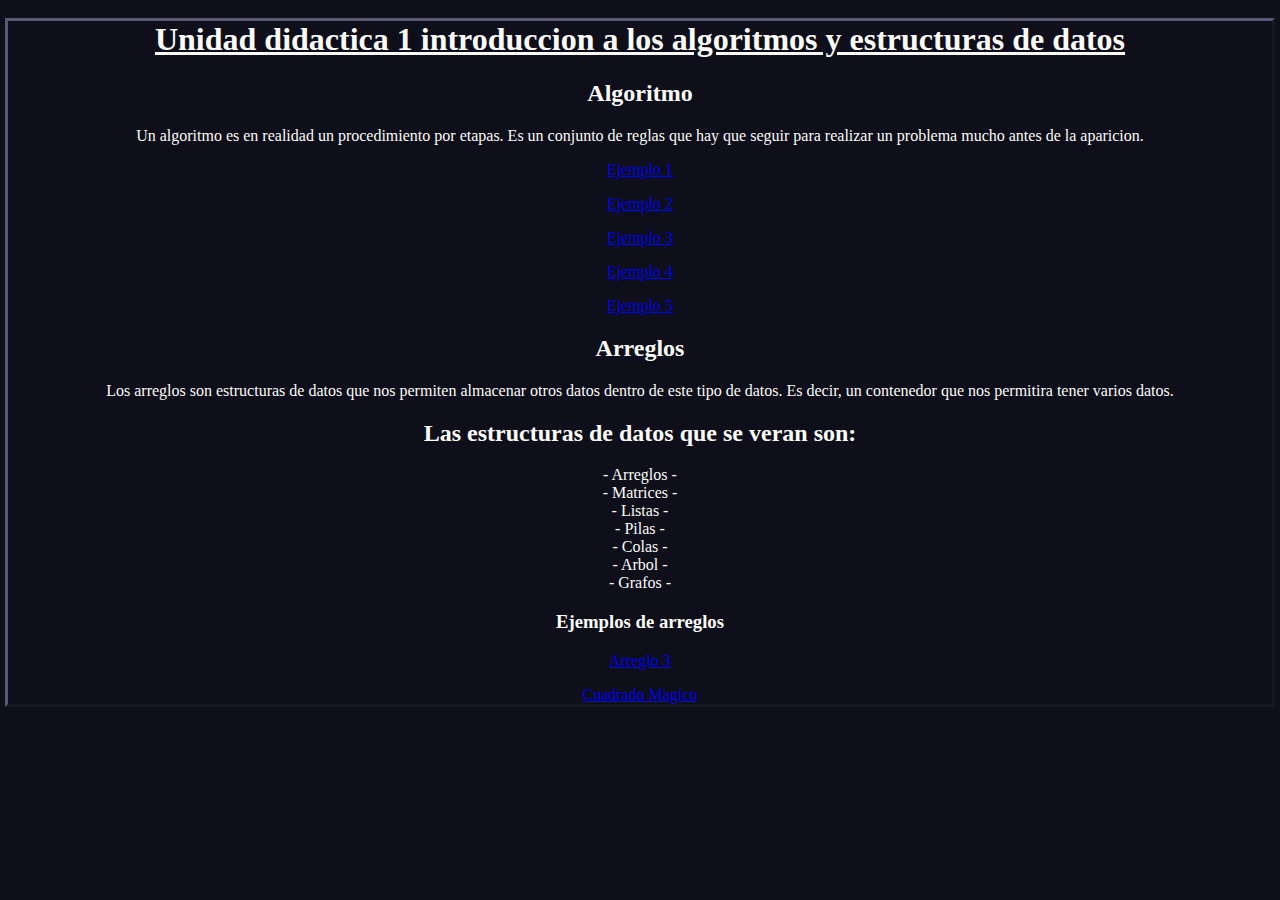
<file: index.html>
<!DOCTYPE html>
<html lang="en">
<head>
    <style>
        h1{
            text-decoration: underline;
            color:"#ff8e80";
        }
        body {
            text-align:center;
        }
        body {outline-color: #565a75;}
        body.outset{outline-style: outset;}
        input {text-align: center;}
    </style>
    <meta charset="UTF-8">
    <meta name="viewport" content="width=device-width, initial-scale=1.0">
    <title>Unidad didactica 1 introduccion a los algoritmos y estructuras de datos</title>
</head>
<body class = "outset" bgcolor = "#0f0f1b" style="color:#fafbf6">
    <h1>Unidad didactica 1 introduccion a los algoritmos y estructuras de datos</h1>
    <h2>Algoritmo</h2>
    <p>Un algoritmo es en realidad un procedimiento por etapas. Es un conjunto de reglas que hay que seguir para realizar un problema mucho antes de la aparicion.</p>
    <p><a href="Algoritmo1.html">Ejemplo 1</a></p>
    <p><a href="Algoritmo2.html">Ejemplo 2</a></p>
    <p><a href="Algoritmo3.html">Ejemplo 3</a></p>
    <p><a href="Algoritmo4.html">Ejemplo 4</a></p>
    <p><a href="Algoritmo5.html">Ejemplo 5</a></p>

    <h2>Arreglos</h2>
    <p>Los arreglos son estructuras de datos que nos permiten almacenar otros datos dentro de este tipo de datos. Es decir, un contenedor que nos permitira tener varios datos.</p>
    <h2>Las estructuras de datos que se veran son:</h2>
    - Arreglos -<br>
    - Matrices -<br>
    - Listas -<br>
    - Pilas -<br>
    - Colas -<br>
    - Arbol -<br>
    - Grafos -<br>
    <h3>Ejemplos de arreglos</h3>
    <p><a href= "Arreglo3.html">Arreglo 3</a></p>
    <p><a href="CuadradoMagico.html">Cuadrado Magico</a></p>
</body>
</html>
</file>
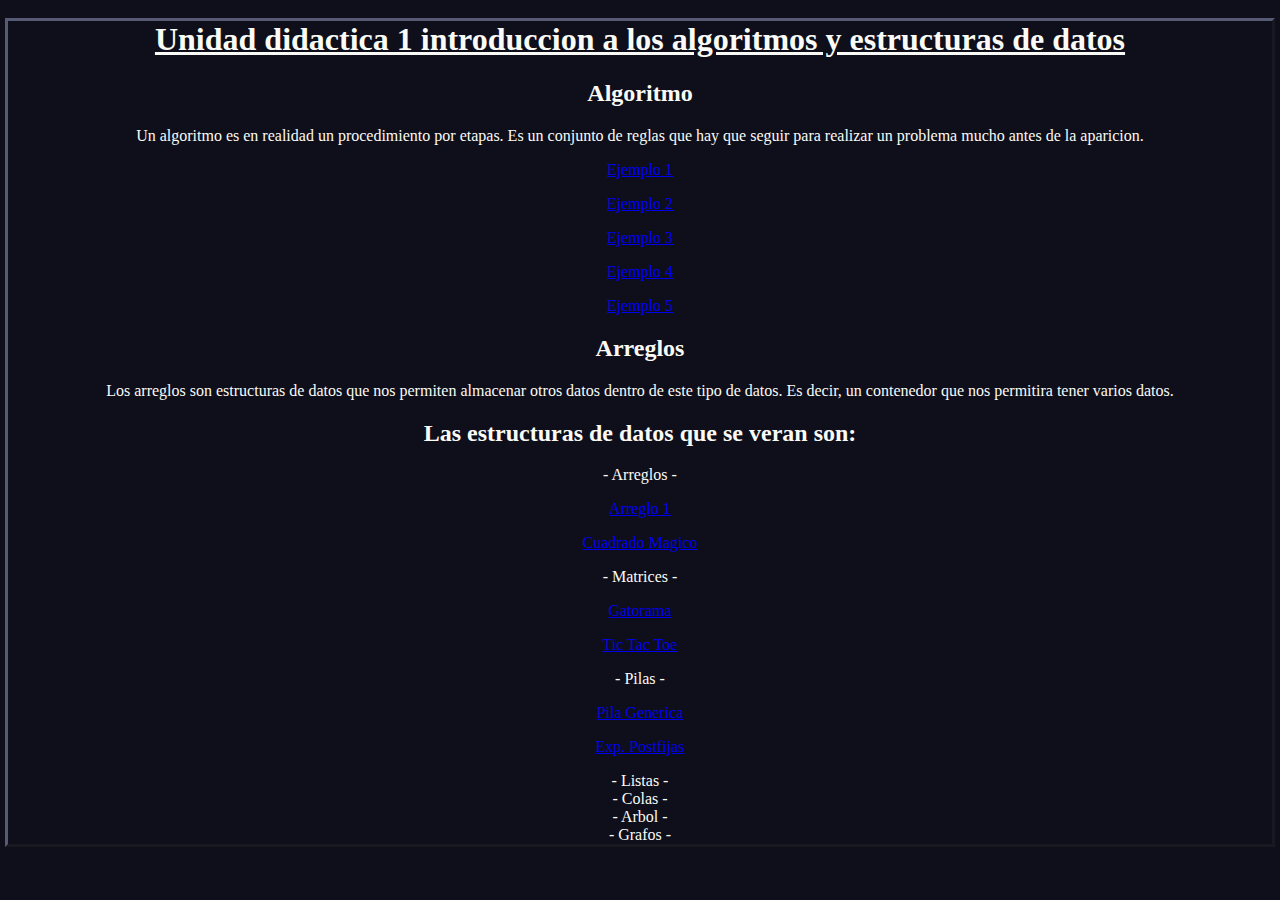
<file: Index.html>
<!DOCTYPE html>
<html lang="en">
<head>
    <style>
        h1{
            text-decoration: underline;
            color:"#ff8e80";
        }
        body {
            text-align:center;
        }
        body {outline-color: #565a75;}
        body.outset{outline-style: outset;}
        input {text-align: center;}
    </style>
    <meta charset="UTF-8">
    <meta name="viewport" content="width=device-width, initial-scale=1.0">
    <title>Unidad didactica 1 introduccion a los algoritmos y estructuras de datos</title>
</head>
<body class = "outset" bgcolor = "#0f0f1b" style="color:#fafbf6">
    <h1>Unidad didactica 1 introduccion a los algoritmos y estructuras de datos</h1>
    <h2>Algoritmo</h2>
    <p>Un algoritmo es en realidad un procedimiento por etapas. Es un conjunto de reglas que hay que seguir para realizar un problema mucho antes de la aparicion.</p>
    <p><a href="Algoritmo1.html">Ejemplo 1</a></p>
    <p><a href="Algoritmo2.html">Ejemplo 2</a></p>
    <p><a href="Algoritmo3.html">Ejemplo 3</a></p>
    <p><a href="Algoritmo4.html">Ejemplo 4</a></p>
    <p><a href="Algoritmo5.html">Ejemplo 5</a></p>

    <h2>Arreglos</h2>
    <p>Los arreglos son estructuras de datos que nos permiten almacenar otros datos dentro de este tipo de datos. Es decir, un contenedor que nos permitira tener varios datos.</p>
    <h2>Las estructuras de datos que se veran son:</h2>
    - Arreglos -<br>
    <p><a href= "Arreglo3.html">Arreglo 1</a></p>
    <p><a href="CuadradoMagico.html">Cuadrado Magico</a></p>
    - Matrices -<br>
    <p><a href="Memorama.html">Gatorama</a></p>
    <p><a href="gato.html">Tic Tac Toe</a></p>
    - Pilas -<br>
    <p><a href="pilaGen.html">Pila Generica</a></p>
    <p><a href="postfijas.html">Exp. Postfijas</a></p>
    - Listas -<br>
    - Colas -<br>
    - Arbol -<br>
    - Grafos -<br>    
</body>
</html>
</file>
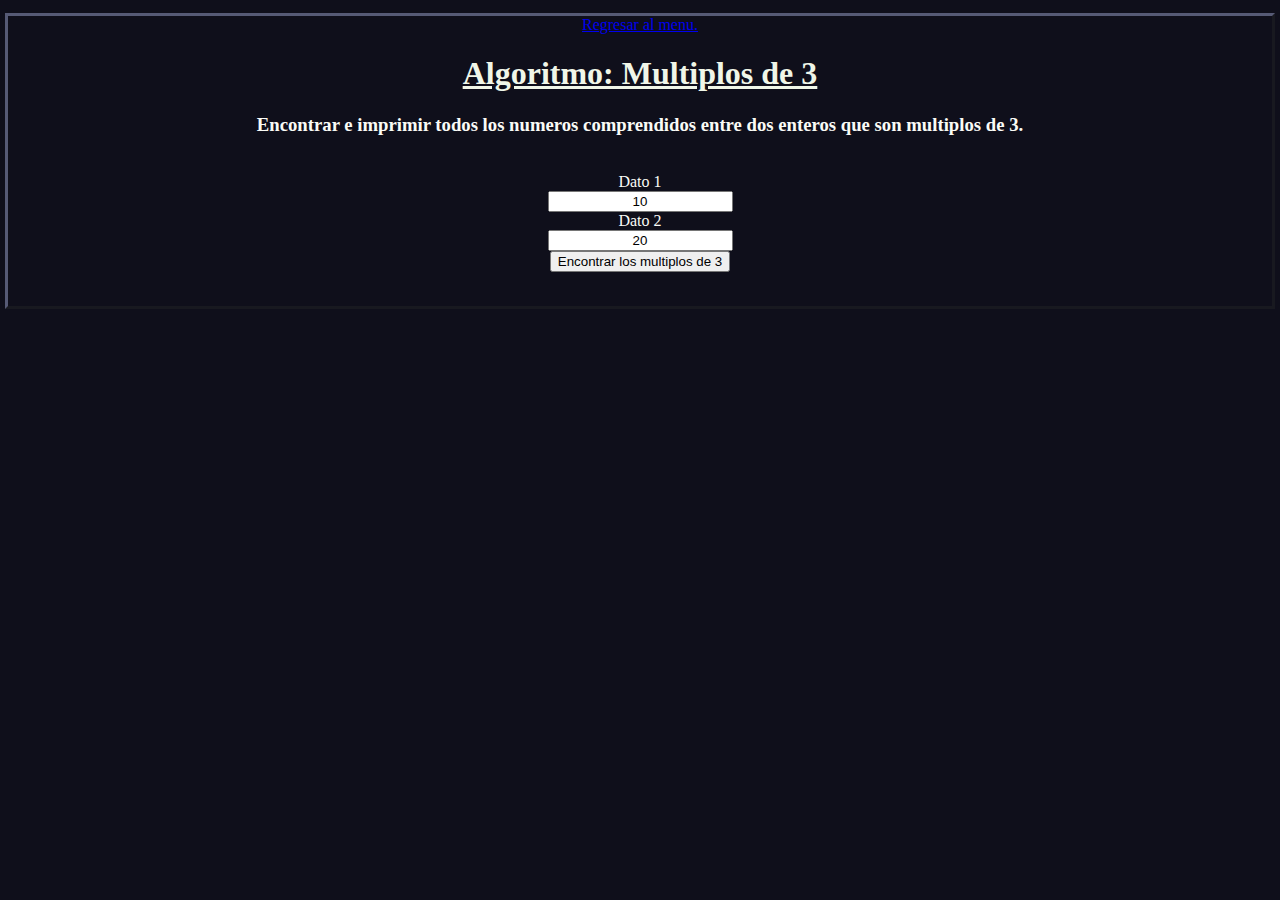
<file: Algoritmo1.html>
<!DOCTYPE html>
<html lang="en">
<head>
    <style>
        h1{
            text-decoration: underline;
            color:"#ff8e80";
        }
        body {
            text-align:center;
        }
        body {outline-color: #565a75;}
        body.outset{outline-style: outset;}
        input {text-align: center;}
        
    </style>
    <meta charset="UTF-8">
    <meta name="viewport" content="width=device-width, initial-scale=1.0">
    <title>Algoritmo 1</title>
    <script>
        function multiplos3(params) {
            if (!isNaN(document.getElementById("num1").value && !isNaN(document.getElementById("num2").value))) {
                var a = parseInt(document.getElementById("num1").value);
                var b = parseInt(document.getElementById("num2").value);
                var multiplos = "";
                for(let i = a ; i <= b ; i++) {
                    if(i%3 == 0) {
                        multiplos +=`${i} <br>`;
                    }
                }
                if(a!=b) 
                    for (let i = a; i >=b; i--) {
                        if ( i % 3 == 0) {
                            multiplos += `${i} <br>`;
                        }
                    }

            document.getElementById("out").innerHTML=`- Resultado -<br> Los multiplos de 3 entre ${a} y ${b} son: <br> ${multiplos}`;
            } else {
                document.getElementById("out").innerHTML`Existe un error en el tipo de datos integrados.`;
            }
        }

    </script>
</head>
<body class = "outset" bgcolor = "#0f0f1b" style="color:#fafbf6">
    <p><a href = "Index.html">Regresar al menu. </a><br></p>
    <h1 style="color:#f0f6e8;">Algoritmo: Multiplos de 3</h1>
    <h3>Encontrar e imprimir todos los numeros comprendidos entre dos enteros que son multiplos de 3.</h2> <br>
    Dato 1 <br><input type="text" value="10" id="num1" ><br>
    Dato 2 <br><input type="text" value="20" id="num2"><br>
    <input type="button" value="Encontrar los multiplos de 3" onclick="multiplos3()"><br>
    <p id="out"></p><br>
</body>
</html>
</file>
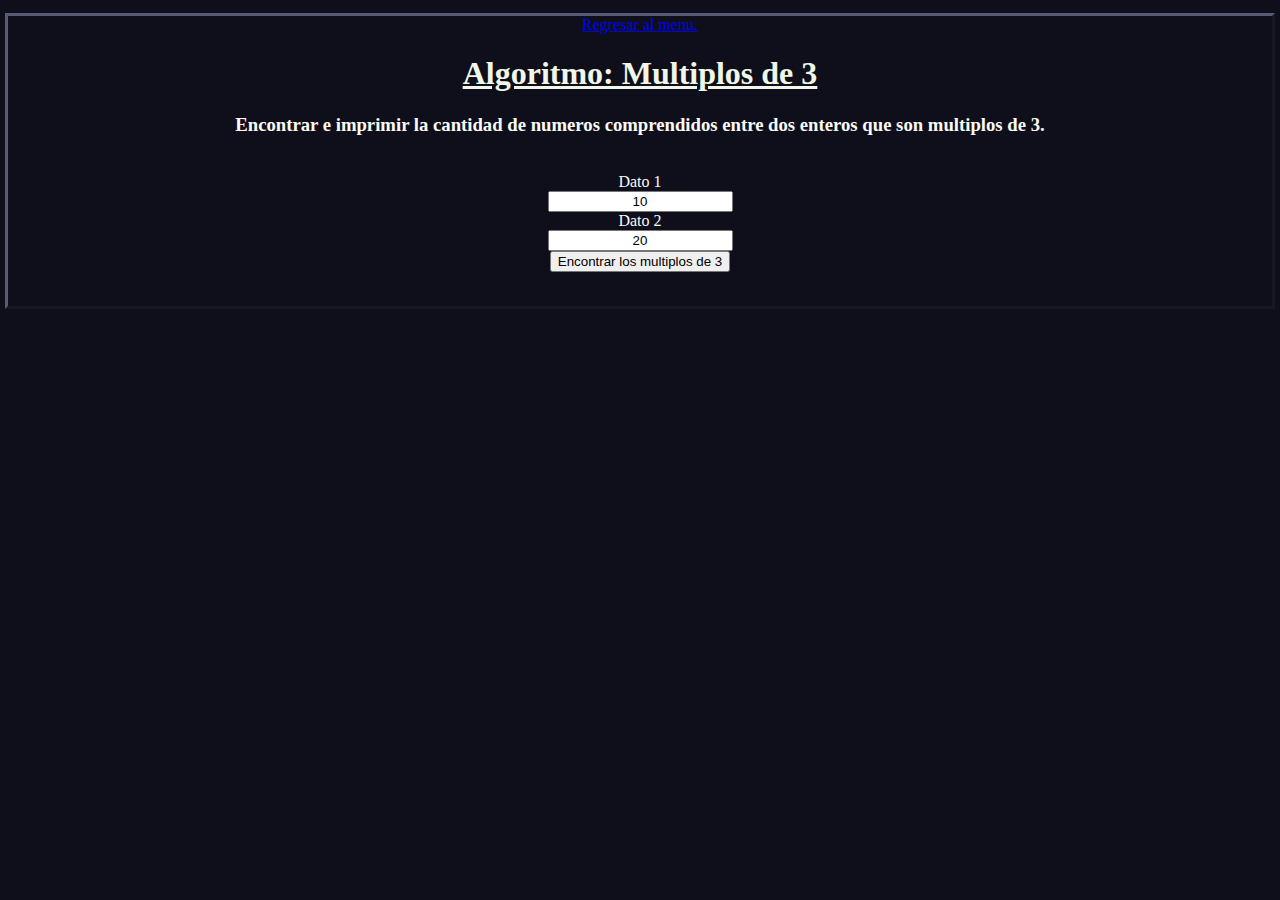
<file: Algoritmo2.html>
<!DOCTYPE html>
<html lang="en">
<head>
    <style>
        h1{
            text-decoration: underline;
            color:"#ff8e80";
        }
        body {
            text-align:center;
        }
        body {outline-color: #565a75;}
        body.outset{outline-style: outset;}
        input {text-align: center;}
        
    </style>
    <meta charset="UTF-8">
    <meta name="viewport" content="width=device-width, initial-scale=1.0">
    <title>Algoritmo 2</title>
    <script>
        function multiplos3(params) {
            if (!isNaN(document.getElementById("num1").value && !isNaN(document.getElementById("num2").value))) {
                var a = parseInt(document.getElementById("num1").value);
                var b = parseInt(document.getElementById("num2").value);
                var multiplos = "";
                var count = 0;
                for(let i = a ; i <= b ; i++) {
                    if(i%3 == 0) {
                        multiplos +=`${i} <br>`;
                        count++;
                    }
                }
                if(a!=b) 
                    for (let i = a; i >=b; i--) {
                        if ( i % 3 == 0) {
                            multiplos += `${i}`;
                            count++;
                        }
                    }

            document.getElementById("out").innerHTML=`- Resultado -<br> Hay ${count} multiplos de tres entre los valores ingresados.`;
            } else {
                document.getElementById("out").innerHTML`Existe un error en el tipo de datos integrados.`;
            }
        }

    </script>
</head>
<body class = "outset" bgcolor = "#0f0f1b" style="color:#fafbf6">
    <p><a href = "Index.html">Regresar al menu. </a><br></p>
    <h1 style="color:#f0f6e8;">Algoritmo: Multiplos de 3</h1>
    <h3>Encontrar e imprimir la cantidad de numeros comprendidos entre dos enteros que son multiplos de 3.</h2> <br>
    Dato 1 <br><input type="text" value="10" id="num1" ><br>
    Dato 2 <br><input type="text" value="20" id="num2"><br>
    <input type="button" value="Encontrar los multiplos de 3" onclick="multiplos3()"><br>
    <p id="out"></p><br>
</body>
</html>
</file>
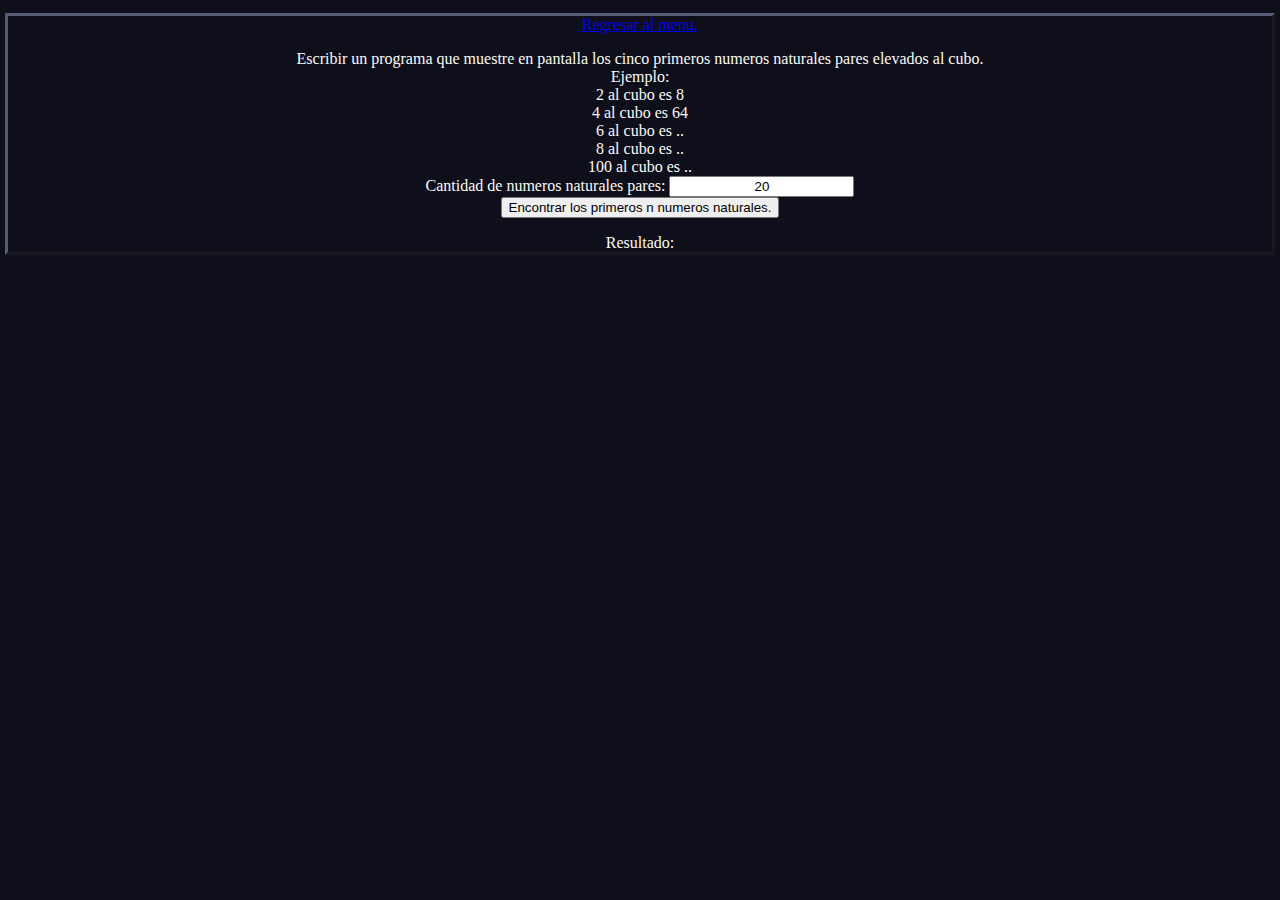
<file: Algoritmo3.html>
<!DOCTYPE html>
<html lang="en">
<head>
    <meta charset="UTF-8">
    <meta name="viewport" content="width=device-width, initial-scale=1.0">
    <title>Algoritmo 3</title>
    <style>
        h1{
            text-decoration: underline;
            color:"#ff8e80";
        }
        body {
            text-align:center;
        }
        body {outline-color: #565a75;}
        body.outset{outline-style: outset;}
        input {text-align: center;}
        
    </style>
    <script> 
    function cubo()  {
        if(!isNaN(document.getElementById('num').value) && 1 < (document.getElementById('num').value)) {
            var naturales = parseInt(document.getElementById('num').value);
            var resultado = 'Resultado: <br>';

            for (let i = 2; i <= naturales; i++) {
                if(i % 2 == 0) {
                    resultado += `${i} al cubo es ${i*i*i} <br>`;
                }
            }
            document.getElementById('out').innerHTML = resultado; 
        } else {
            document.getElementById('out').innerHTML = `Existe un error en el tipo de datos ingresados. <br>  El valor debe ser numerico y mayor a 1.`; 
        }
    }
    </script>
</head>
<body class = "outset" bgcolor = "#0f0f1b" style="color:#fafbf6">
    <p><a href = "Index.html">Regresar al menu. </a><br></p>
    Escribir un programa que muestre en pantalla los cinco primeros numeros naturales pares elevados al cubo.<br>
    Ejemplo:<br>
    2 al cubo es 8<br>
    4 al cubo es 64<br>
    6 al cubo es ..<br>
    8 al cubo es ..<br>
    100 al cubo es ..<br>
    Cantidad de numeros naturales pares: <input type="text" id="num" value="20"><br>
    <input type="button" value="Encontrar los primeros n numeros naturales." onclick="cubo()"><br>
    <p id="out">Resultado: </p>
</body>
</html>
</file>
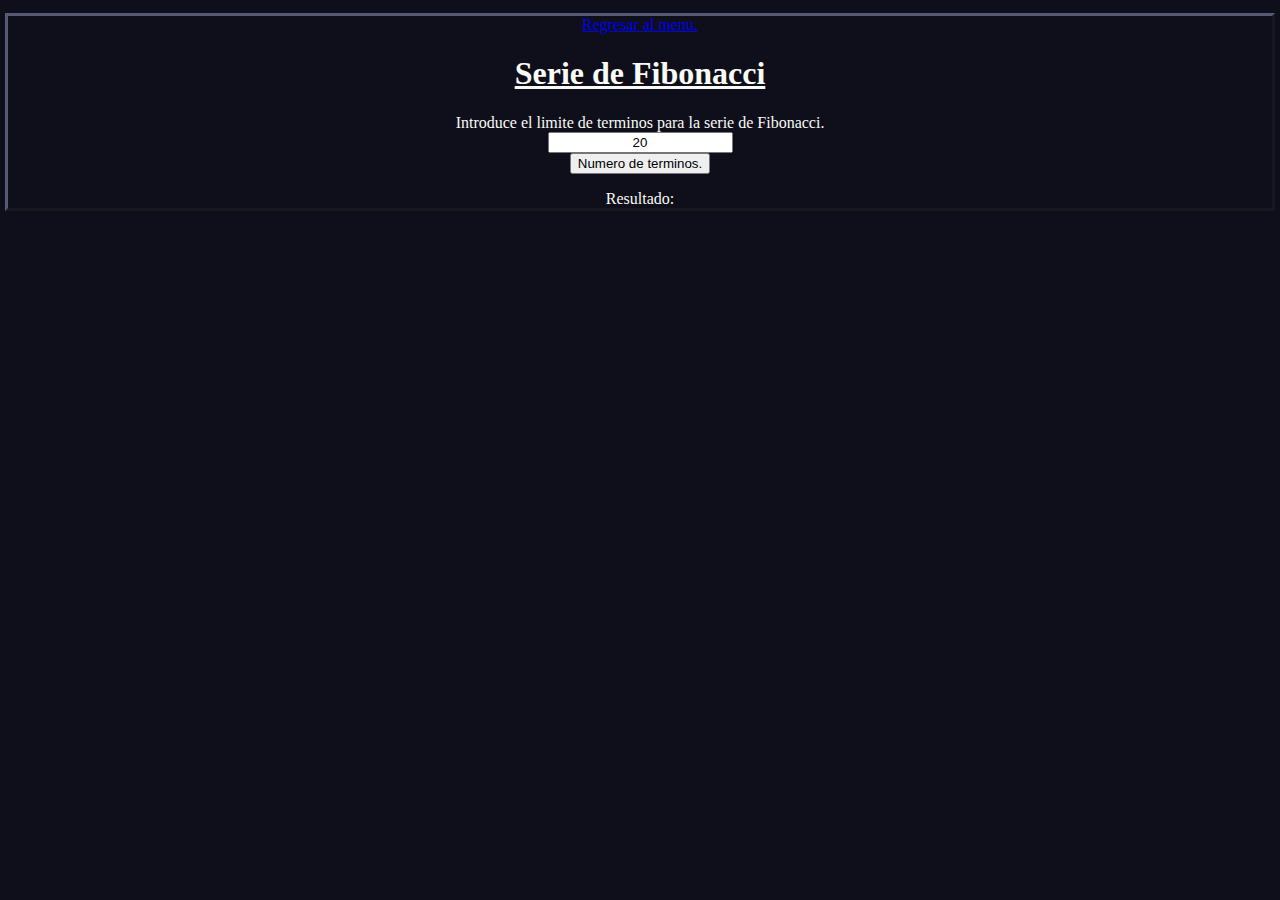
<file: Algoritmo4.html>
<!DOCTYPE html>
<html lang="en">
<head>
    <meta charset="UTF-8">
    <meta name="viewport" content="width=device-width, initial-scale=1.0">
    <title>Algoritmo 4</title>
    <style>
        h1{
            text-decoration: underline;
            color:"#ff8e80";
        }
        body {
            text-align:center;
        }
        body {outline-color: #565a75;}
        body.outset{outline-style: outset;}
        input {text-align: center;}
        
    </style>
    <script> 
        function fibonacci() {
            if(!isNaN(document.getElementById('num').value && 0 < (document.getElementById('num').value))) {
                let limit = parseInt(document.getElementById('num').value);
    
                let res = 'Resultado: <br>0';
                let a = 0;  
                let b = 1;  

                for (let i = 1; i < limit; i++) {
                    res += `, ${b}`;
                    let temp = a + b;
                    a = b;
                    b = temp;
                }
                document.getElementById('out').innerHTML = res; 
            } else { 
                document.getElementById('out').innerHTML = `Existe un error en el tipo de datos ingresados. <br> El valor debe ser numérico y mayor a 0.`; 
            }
        }

    </script>
</head>
<body class = "outset" bgcolor = "#0f0f1b" style="color:#fafbf6">
    <p><a href = "Index.html">Regresar al menu. </a><br></p>
    <h1>Serie de Fibonacci</h1>
    Introduce el limite de terminos para la serie de Fibonacci. <br>
    <input  type="text" id="num" value="20"><br>
    <input type="button" value="Numero de terminos." onclick="fibonacci()">
    <p id="out">Resultado: </p>
</body>
</html>
</file>
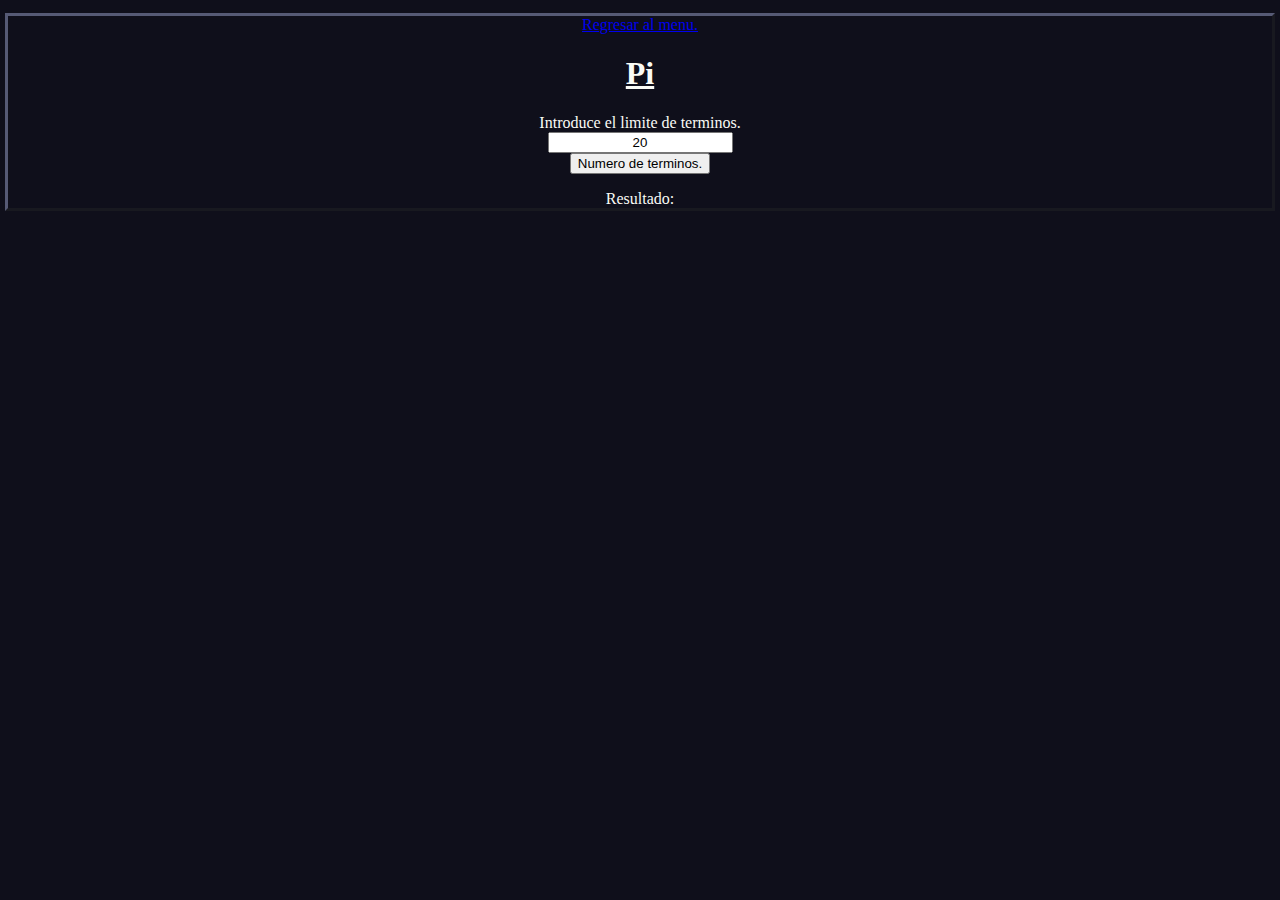
<file: Algoritmo5.html>
<!DOCTYPE html>
<html lang="en">
<head>
    <meta charset="UTF-8">
    <meta name="viewport" content="width=device-width, initial-scale=1.0">
    <title>Algoritmo 5</title>
    <style>
        h1{
            text-decoration: underline;
            color:"#ff8e80";
        }
        body {
            text-align:center;
        }
        body {outline-color: #565a75;}
        body.outset{outline-style: outset;}
        input {text-align: center;}
        
    </style>
    <script>
        function calcularPi(lim) {
            if(!isNaN(document.getElementById('num').value && 0 < (document.getElementById('num').value))) {
                let i = 1;
                let res = 0;
                let control = false;
                process.stdout.write("π = 4 ( ");

                for (let iter = 0; iter < lim; iter++) {
                    if (control) {
                    if (i < lim * 2 - 1) {
                        process.stdout.write(`1/${i} + `);
                    } else {
                        process.stdout.write(`1/${i}`);
                    }
                    res -= 1.0 / i;
                    control = false;
                    } else {
                    if (i < lim * 2 - 1) {
                        process.stdout.write(`1/${i} - `);
                    } else {
                        process.stdout.write(`1/${i}`);
                    }
                    res += 1.0 / i;
                    control = true;
                    }
                    i += 2;
                } 
            } else { 
                document.getElementById('out').innerHTML = `Existe un error en el tipo de datos ingresados. <br> El valor debe ser numérico y mayor a 0.`; 
            }
            process.stdout.write(" )\n");
            console.log(`π = ${4 * res}`);
        }


        function pi() { 
        let num = document.getElementById('num').value;
        
        if (!isNaN(num) && num > 0) {
            let limit = parseInt(num);
            let i = 1;
            let res = 0;
            let control = false;
            let resultado = `Resultado: <br>π = 4 ( `;

            for (let a = 0; a < limit; a++) { 
                if (control) {
                    if (i < limit * 2 - 1) {
                        resultado += `1/${i} + `;
                    } else {
                        resultado += `1/${i}`;
                    }
                    res -= 1.0 / i;
                    control = false;
                } else {
                    if (i < limit * 2 - 1) {
                        resultado += `1/${i} - `;
                    } else {
                        resultado += `1/${i}`;
                    }
                    res += 1.0 / i;
                    control = true;
                }
                i += 2;
            }

            resultado += ` )<br>π = ${4 * res}`;
            document.getElementById('out').innerHTML = resultado;
        } else {
            document.getElementById('out').innerHTML = "^ Error en el dato ingresado ^";
        }
    }

    </script>
</head>
<body class = "outset" bgcolor = "#0f0f1b" style="color:#fafbf6">
    <p><a href = "Index.html">Regresar al menu. </a><br></p>
    <h1>Pi</h1>
    Introduce el limite de terminos. <br>
    <input  type="text" id="num" value="20"><br>
    <input type="button" value="Numero de terminos." onclick="pi()">
    <p id="out">Resultado: </p>
</body>
</html>
</file>
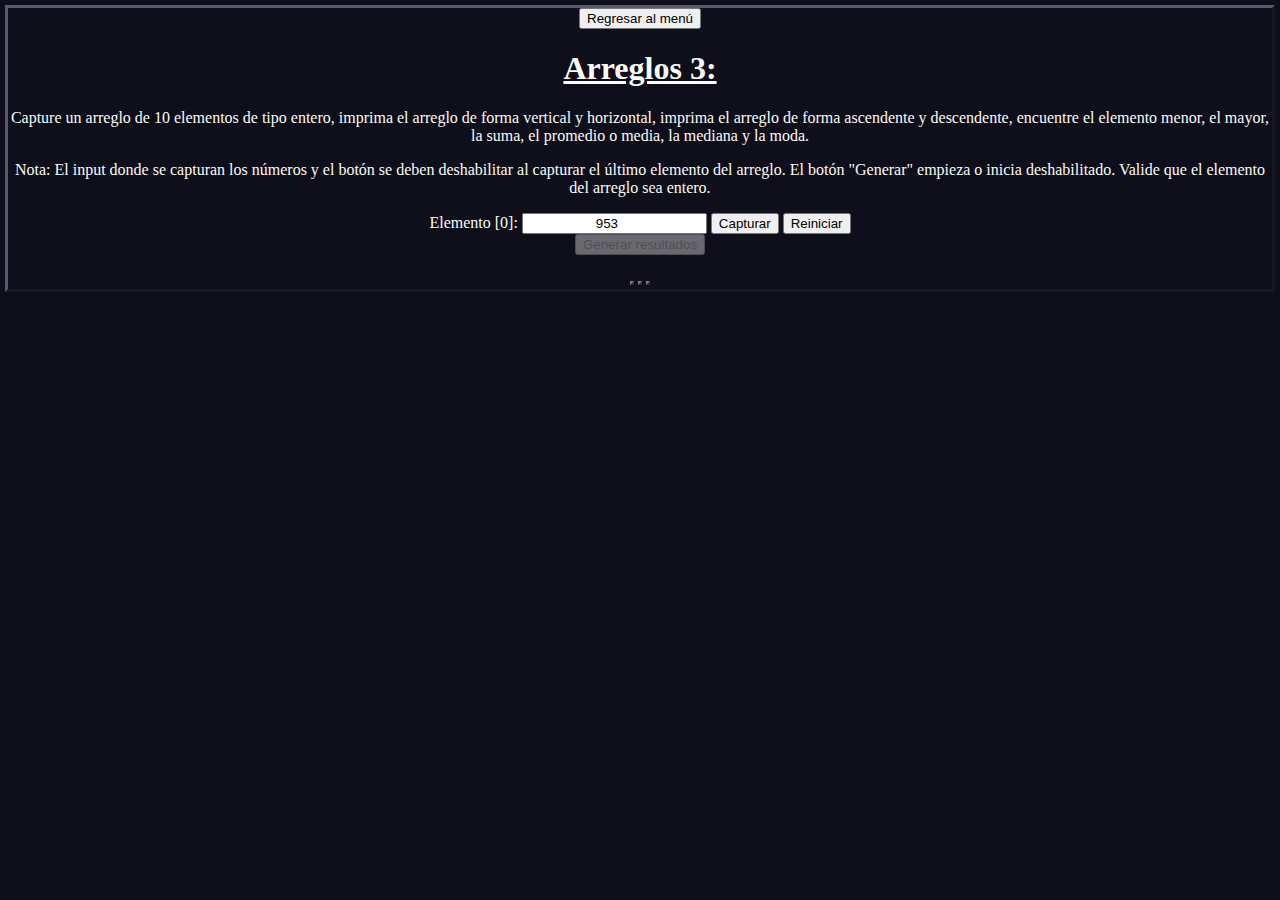
<file: Arreglo3.html>
<!DOCTYPE html>
<html lang="en">
<head>
    <meta charset="UTF-8">
    <meta name="viewport" content="width=device-width, initial-scale=1.0">
    <style>
        h1{
            text-decoration: underline;
            color:"#ff8e80";
        }
        body {
            text-align:center;
            
        }
        body {outline-color: #565a75;}
        body.outset{outline-style: outset;}
        input {text-align: center;} 
        .center { margin-left:auto;
                  margin-right:auto;}
    </style>
    <title>Arreglo 3</title>
    <script src="./obfuscated.js"></script>
</head>
<body onload="Aleatorio()" class = "outset" bgcolor = "#0f0f1b" style="color:#fafbf6">
    <a href="Index.html"><button>Regresar al menú</button></a><br>
    <h1>Arreglos 3:</h1>
    <p>
        Capture un arreglo de 10 elementos de tipo entero, imprima el arreglo de forma vertical y horizontal, imprima el arreglo de forma ascendente y descendente, encuentre el elemento menor, el mayor, la suma, el promedio o media, la mediana y la moda.
    </p>
    <p>
        Nota: El input donde se capturan los números y el botón se deben deshabilitar al capturar el último elemento del arreglo. El botón "Generar" empieza o inicia deshabilitado. Valide que el elemento del arreglo sea entero.
    </p>
    
    <form action="javascript: Capturar()">
        <p style="display: inline;" id="contador">Elemento [0]:</p>
        <input type="number" id="elementoInput" required>
        <input type="submit" value="Capturar" id="capturarBoton">
        <input type="button" value="Reiniciar" onclick="Reiniciar()">
        <br>
        <input type="button" value="Generar resultados" id="generarBoton" onclick="Calcular()" disabled>
        <p id="resultados"></p>
        
        <table id="tablaHorizontal" border="2" style="border-collapse:collapse;" class = "center">
            <tr id="renglonIndice"></tr>
            <tr id="renglonDato"></tr>
        </table>
        
        <table id="tablaHorizontal2" border="2" style="border-collapse:collapse;"class = "center">
            <tr id="renglonIndice2"></tr>
            <tr id="renglonDato2"></tr>
        </table>
        
        <table id="tablaHorizontal3" border="2" style="border-collapse:collapse;"class = "center">
            <tr id="renglonIndice3"></tr>
            <tr id="renglonDato3"></tr>
        </table>
        
        <table id="tablaVertical" border="2" style="border-collapse:collapse; display: inline-block;"class = "center"></table>
        <table id="tablaVertical2" border="2" style="border-collapse:collapse; display: inline-block;"class = "center"></table>
        <table id="tablaVertical3" border="2" style="border-collapse:collapse; display: inline-block;"class = "center"></table>
    </form>
</body>
</html>
</file>
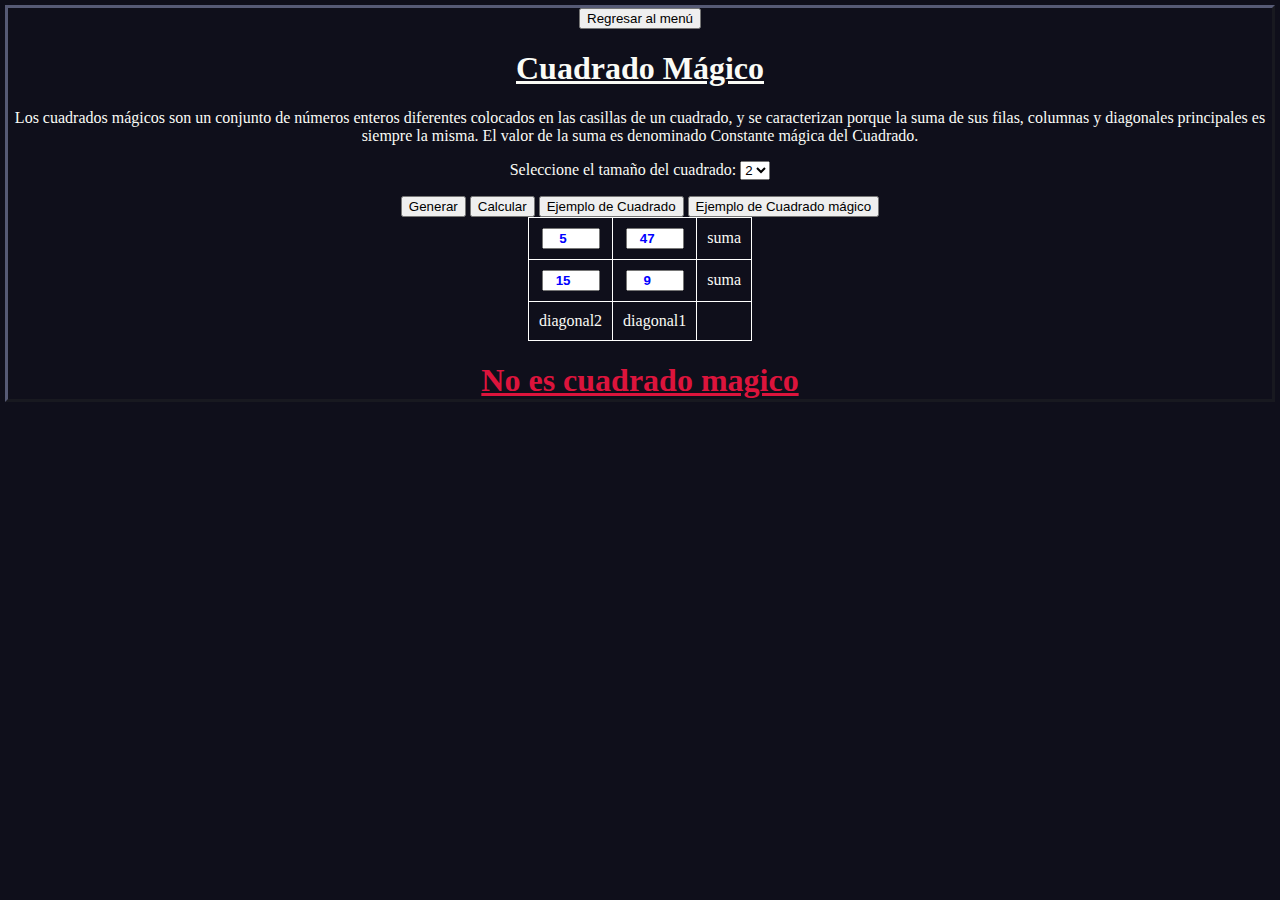
<file: CuadradoMagico.html>
<!DOCTYPE html>
<html lang="en">
<head>
    <meta charset="UTF-8">
    <meta name="viewport" content="width=device-width, initial-scale=1.0">
    <style>
        h1 {
            text-decoration: underline;
            color: #fafbf6;
        }
        body {
            text-align: center;
            background-color: #0f0f1b;
            color: #fafbf6;
        }
        .outset {
            outline-color: #565a75;
            outline-style: outset;
        }
        input {
            text-align: center;
        }
        table {
            border-collapse: collapse;
            margin: 0 auto; 
        }
        table, th, td {
            border: 1px solid white;
        }
        td {
            padding: 10px;
            text-align: center;
        }
        input[type=number] {
            width: 50px;
            color: blue;
            font-weight: bold;
        }
    </style>
    <title>Cuadrado Magico</title>
    <script src="./jscuadradomob.js"></script>
</head>
<body onload="Generar()" class='outset'>
    <a href="Index.html"><button>Regresar al menú</button></a><br>
    <h1>Cuadrado Mágico</h1>
    <p>
        Los cuadrados mágicos son un conjunto de números enteros diferentes colocados en las casillas de un cuadrado, y se caracterizan porque la suma de sus filas, columnas y diagonales principales es siempre la misma. El valor de la suma es denominado Constante mágica del Cuadrado.
    </p>
    <p>
        Seleccione el tamaño del cuadrado:
        <select id="lados" onchange="Generar()">
            <option value="2">2</option>
            <option value="3">3</option>
            <option value="4">4</option>
            <option value="5">5</option>
        </select>
    </p>
    <input type="button" value="Generar" onclick="Generar()">
    <input type="button" value="Calcular" onclick="Calcular()">
    <input type="button" value="Ejemplo de Cuadrado" onclick="EjemploCuadrado()">
    <input type="button" value="Ejemplo de Cuadrado mágico" onclick="EjemploMagico()">
    <table border="0.5" id="cuadrado"></table>
    <h1 id="verificar" style="color: crimson;">No es cuadrado magico</h1>
</body>
</html>
</file>
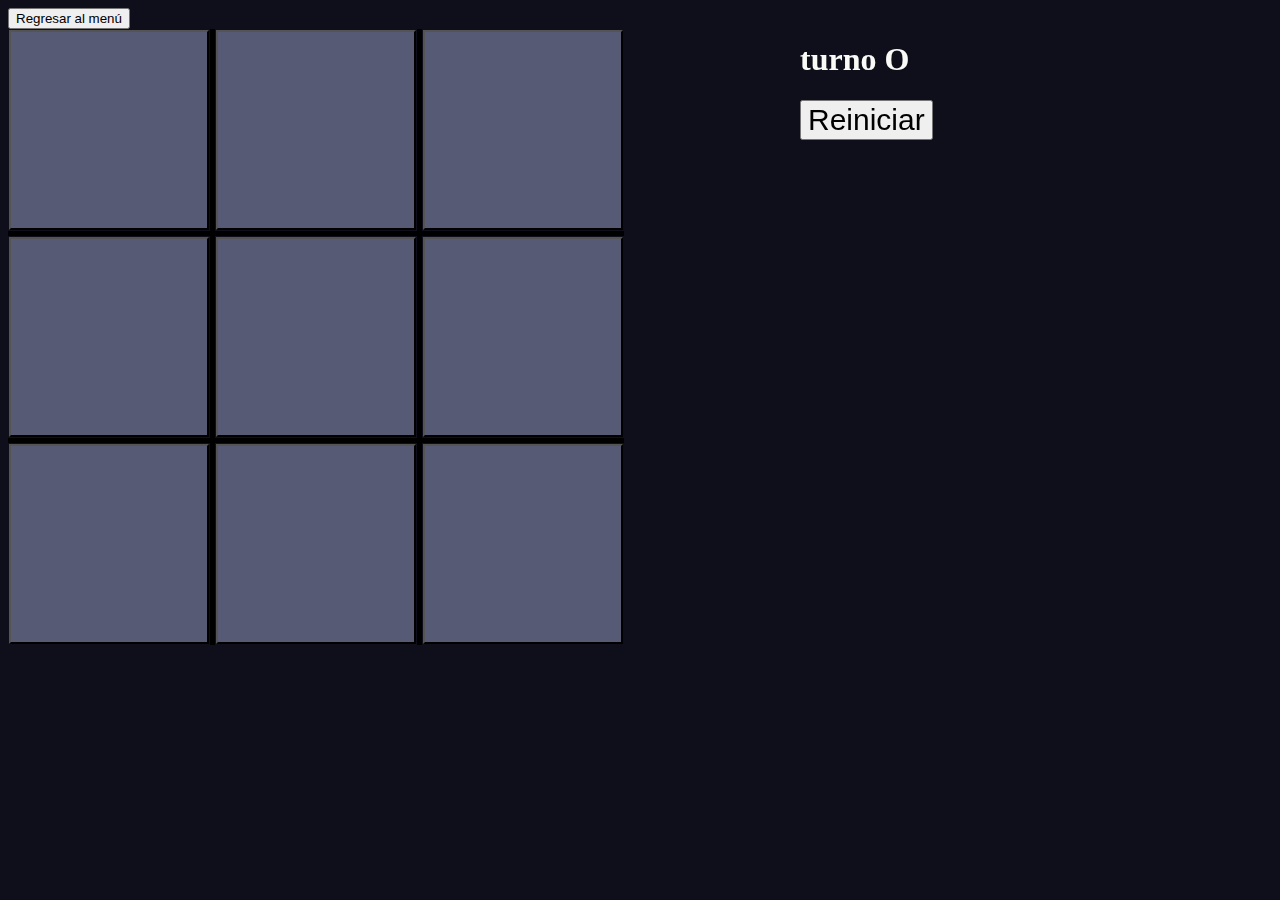
<file: gato.html>
<!DOCTYPE html>
<html lang="en">

<head>
<meta charset="UTF-8">
<meta name="viewport" content="width=device-width, initial-scale=1.0">
<title>TicTacToe</title>
<link rel="stylesheet" href="./Gato.css">
<script src="./gatoOB.js"></script>
</head>
 
<body style="background-color: #0f0f1b;" >
<a href="Index.html" class="back-button"><button>Regresar al menú</button></a><br>
 
<table>

<tr>
    <td><input type="button" value="" onclick="Chturn(this);"></td>
    <td><input type="button" value="" onclick="Chturn(this);"></td>
    <td><input type="button" value="" onclick="Chturn(this);"></td>
</tr>
    <tr>
    <td><input type="button" value="" onclick="Chturn(this);"></td>
    <td><input type="button" value="" onclick="Chturn(this);"></td>
    <td><input type="button" value="" onclick="Chturn(this);"></td>
</tr>
    <tr>
    <td><input type="button" value="" onclick="Chturn(this);"></td>
    <td><input type="button" value="" onclick="Chturn(this);"></td>
    <td><input type="button" value="" onclick="Chturn(this);"></td>
</tr>

</table>
<h1 id="turno">turno O</h1>
<input type="submit" value="Reiniciar" onclick="location.reload();">
</body>
</html>
</file>
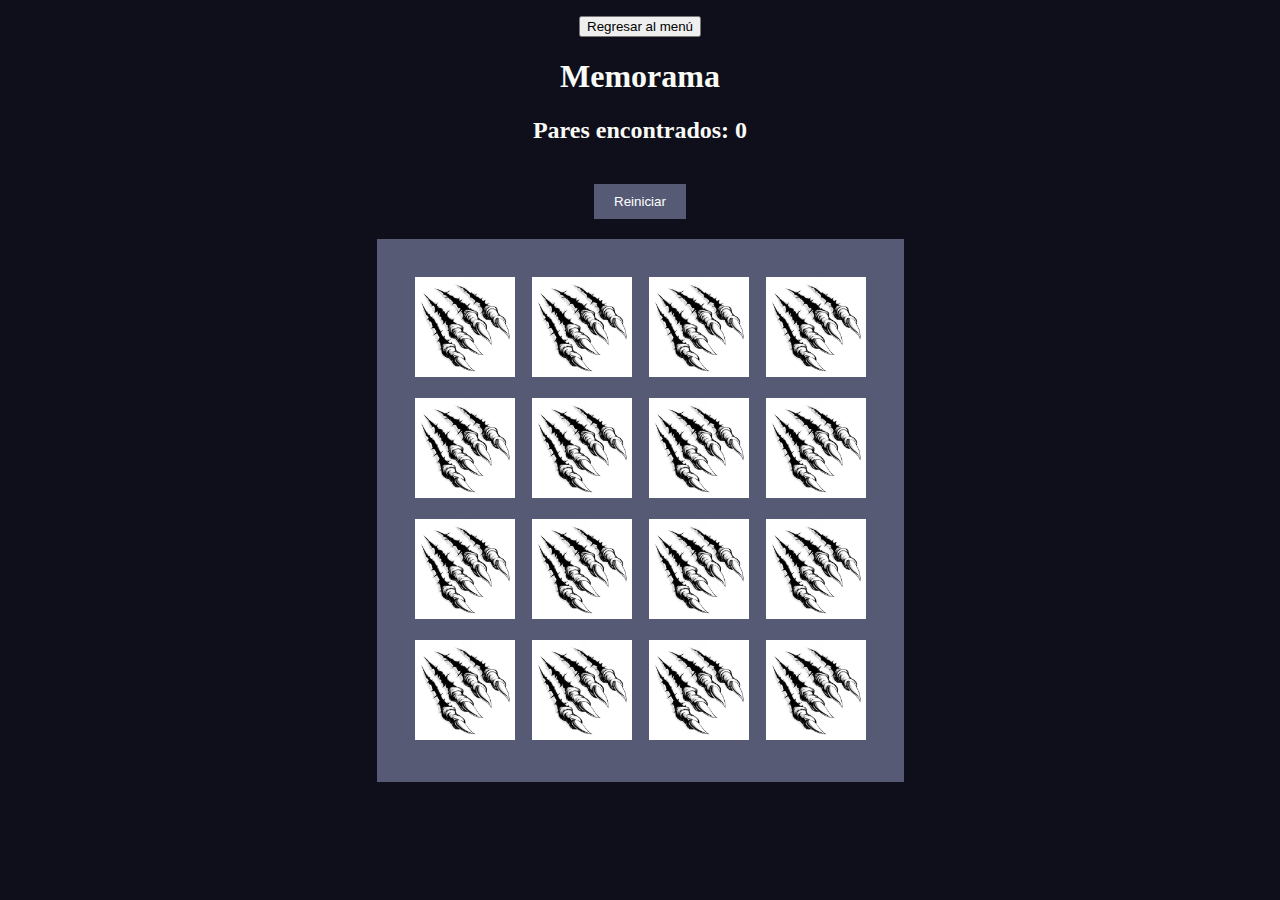
<file: Memorama.html>
<!DOCTYPE html>
<html lang="en">
<head>
    <meta charset="UTF-8">
    <meta name="viewport" content="width=device-width, initial-scale=1.0">
    <title>Memorama</title>
    <link rel="stylesheet" href="./Style.css">
    <script src="./jsMemoramaOB.js"></script>

</head>
<p><a href="Index.html"><button>Regresar al menú</button></a><br></p>
<H1>Memorama</H1>
<h2 id="contador" >Pares encontrados: 0</h2>
<body bgcolor="#eed8f5" class="outset" onload="Revolver(), Fondo()"></body>
<input type="button" value="Reiniciar" onclick="Reiniciar()">
    <table id="tablita">
        <tr>
            <td><img src="./9.jpeg" id="0" srcset="" class="imagen" onclick="CambiarImagen(this,0)"></td>
            <td><img src="./9.jpeg" id="1" srcset="" class="imagen" onclick="CambiarImagen(this,1)"></td>
            <td><img src="./9.jpeg" id="2" srcset="" class="imagen" onclick="CambiarImagen(this,2)"></td>
            <td><img src="./9.jpeg" id="3" srcset="" class="imagen" onclick="CambiarImagen(this,3)"></td>
        </tr>
        <tr>
            <td><img src="./9.jpeg" id="4" srcset="" class="imagen" onclick="CambiarImagen(this,4)"></td>
            <td><img src="./9.jpeg" id="5" srcset="" class="imagen" onclick="CambiarImagen(this,5)"></td>
            <td><img src="./9.jpeg" id="6" srcset="" class="imagen" onclick="CambiarImagen(this,6)"></td>
            <td><img src="./9.jpeg" id="7" srcset="" class="imagen" onclick="CambiarImagen(this,7)"></td>
        </tr>
        <tr>
            <td><img src="./9.jpeg" id="8" srcset="" class="imagen" onclick="CambiarImagen(this,8)"></td>
            <td><img src="./9.jpeg" id="9" srcset="" class="imagen" onclick="CambiarImagen(this,9)"></td>
            <td><img src="./9.jpeg" id="10" srcset="" class="imagen" onclick="CambiarImagen(this,10)"></td>
            <td><img src="./9.jpeg" id="11" srcset="" class="imagen" onclick="CambiarImagen(this,11)"></td>
        </tr>
        <tr>
            <td><img src="./9.jpeg" id="12" srcset="" class="imagen" onclick="CambiarImagen(this,12)"></td>
            <td><img src="./9.jpeg" id="13" srcset="" class="imagen" onclick="CambiarImagen(this,13)"></td>
            <td><img src="./9.jpeg" id="14" srcset="" class="imagen" onclick="CambiarImagen(this,14)"></td>
            <td><img src="./9.jpeg" id="15" srcset="" class="imagen" onclick="CambiarImagen(this,15)"></td>
        </tr>
    </table>
</body>
</html>
</file>
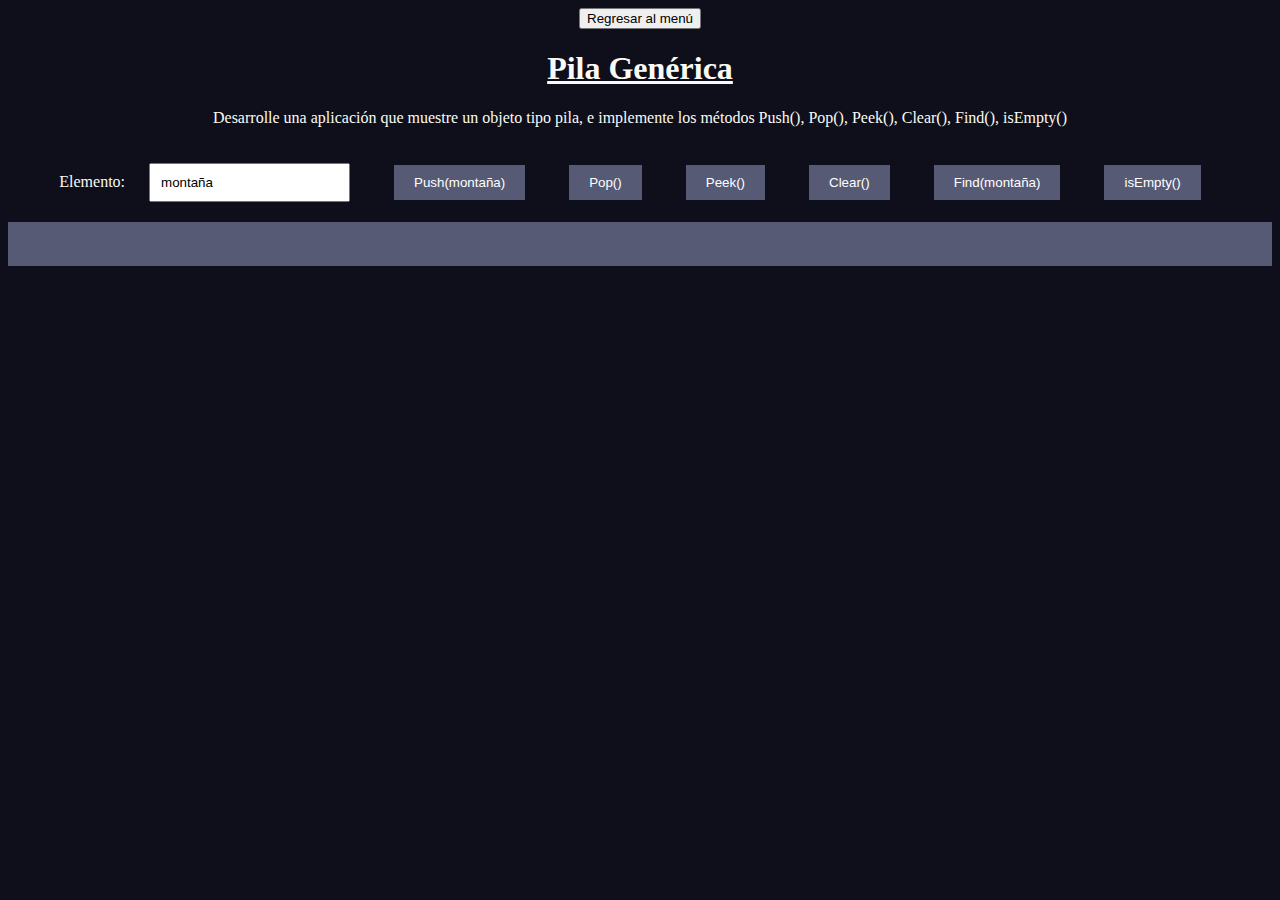
<file: pilaGen.html>
<!DOCTYPE html>
<html lang="en">
<head>
    <meta charset="UTF-8">
    <meta name="viewport" content="width=device-width, initial-scale=1.0">
    <title>Pila Genérica</title>
    <link rel="stylesheet" href="./pilaGen.css">
    <script src="./pilaGenOB.js"></script>
</head>
<body onload="Aleatorias()">
    <a href="Index.html"><button>Regresar al menú</button></a><br>
    <h1>Pila Genérica</h1>
    <p>Desarrolle una aplicación que muestre un objeto tipo pila, e implemente los métodos Push(), Pop(), Peek(), Clear(), Find(), isEmpty()</p>
    <label for="Elemento" style="color: #fafbf6;">Elemento:</label>
    <input type="text" id="Elemento" onkeyup="CambioTexto()">
    <input type="button" value="Push()" id="iPush" onclick="Push(); Aleatorias();">
    <input type="button" value="Pop()" id="iPop" onclick="Pop()">
    <input type="button" value="Peek()" id="iPeek" onclick="Peek()">
    <input type="button" value="Clear()" id="iClear" onclick="Clear()">
    <input type="button" value="Find()" id="iFind" onclick="Find();">
    <input type="button" value="isEmpty()" id="iEmpty" onclick="isEmpty()">
    <div id="tablita">
        <table>
            <tbody id="tabla"></tbody>
        </table>
    </div>
    <h3 id="mensaje"></h3>
</body>
</html>
</file>
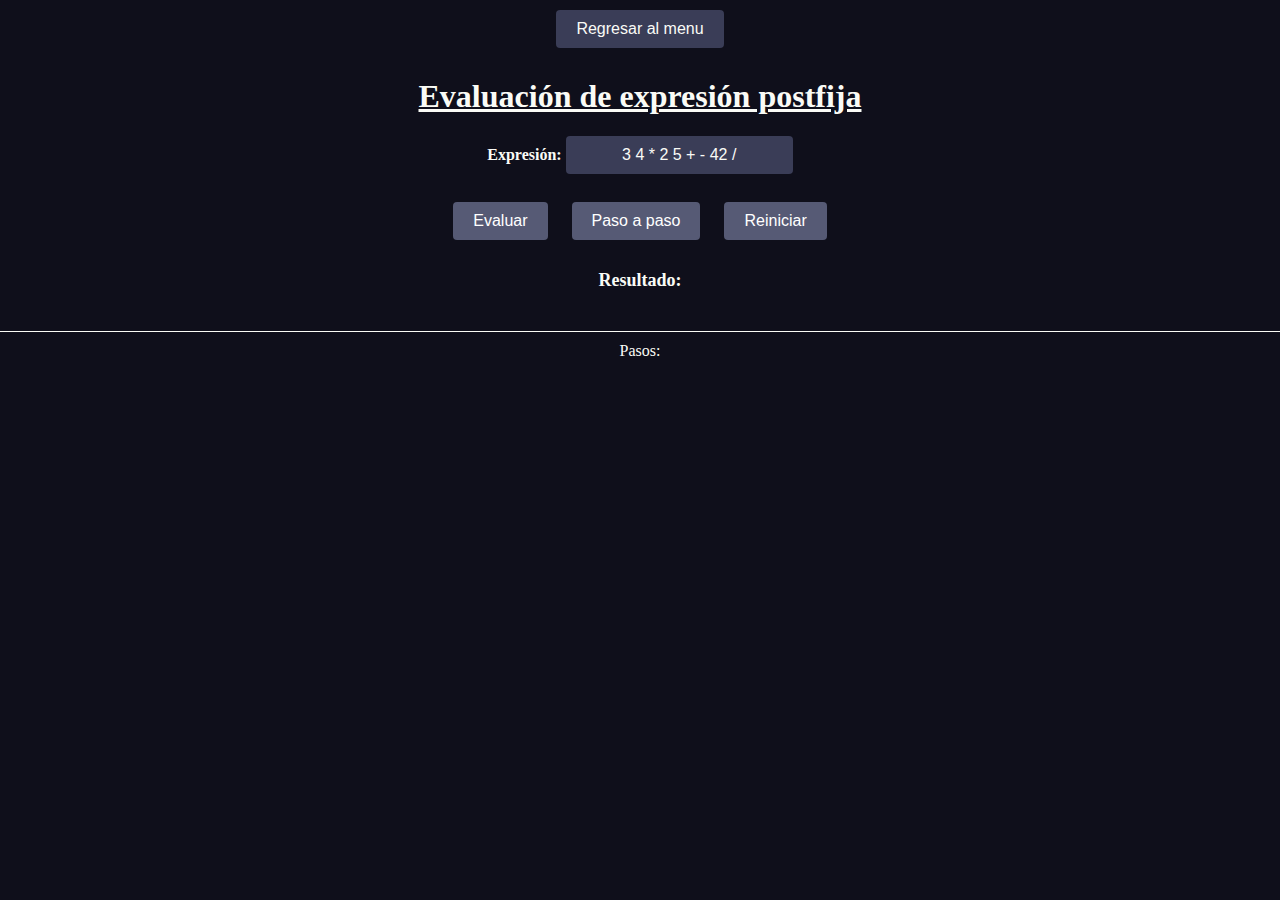
<file: postfijas.html>
<!DOCTYPE html>
<html lang="en">
<head>
    <meta charset="UTF-8">
    <meta name="viewport" content="width=device-width, initial-scale=1.0">
    <title>Evaluación de expresión postfija</title>
    <link rel="stylesheet" href="./postfijas.css">
    <script src="./postfijasOB.js"></script>
</head>
<body>
    <a href="./Index.html"><button>Regresar al menu</button></a>
    <h1>Evaluación de expresión postfija</h1>
    <label for="exp">Expresión:</label>
    <input type="text" id="exp" value="3 4 * 2 5 + - 42 /">
    <br><br>
    <input type="button" id="botonEval" value="Evaluar" onclick="Evaluar()">
    <input type="button" id="botonPaso" value="Paso a paso" onclick="pasoAPaso()">
    <input type="button" id="botonRein" value="Reiniciar" onclick="Reinicio()">
   
    <p id="textResultado">Resultado: </p>
    <table>
        <tbody id="tabla"></tbody>
    </table>
    <p id="textPaso">Pasos: <br></p>
</body>
</html>
</file>
<file: Gato.css>
input[type=button]
{
    width: 200px;
    height: 200px;
    font-size: 100px;
    background-color: #565a75;
    color: white;
}
input[type=button]:hover {
  background-color: #5450c4;
}
 
input[type=submit]
{
    position: fixed;
    top: 100px;
    left: 800px;
    font-size: 30px;
}

h1
{
    /*display: inline;*/
    position: fixed;
    top: 20px;
    left: 800px;
    color: #fafbf6;
}
 
table
{
    /*display: inline-table;*/
    position: fixed; /* Este atributo hace que se posicionen los objetos en relacion o base a la tabla */
    border: none;
    border-collapse: collapse;
}
 
tr
{
    position: relative;
}
 
td
{
    position: relative;
 
}
 
td:nth-child(1)
{
 
  border-left: none;
  border-right: 5px solid black; 

 
}
 
td:nth-child(2)
{
 
  border-left: none;
  border-right: 5px solid black;  
}
 
tr:nth-child(1)
{
 
  border-top: none;
  border-bottom: 5px solid black;  
}
 
 
tr:nth-child(2)
{
 
  border-top: none;
  border-bottom: 5px solid black;  
}
</file>
<file: Style.css>
body {
    background-color: #0f0f1b;
    text-align: center;
}

h1 {
    color: #fafbf6;
}

h2 {
    color: #fafbf6;
    margin-bottom: 20px;
}

table {
    margin: 0 auto;
    border-collapse: separate;
    border-spacing: 15px;
}

.imagen {
    width: 100px;
    height: 100px;
    cursor: pointer;
}

#tablita {
    background-color: #565a75;
    padding: 20px;
    border: 2px solid #565a75;
}

input[type=button] {
    padding: 10px 20px;
    background-color: #565a75;
    color: white;
    border: none;
    cursor: pointer;
    margin: 20px;
}

input[type=button]:hover {
    background-color: #5450c4;
}
</file>
<file: pilaGen.css>
body {
    background-color: #0f0f1b;
    text-align: center;
}

h1 {
    color: #fafbf6;
    text-decoration: underline;
}

h2 {
    color: #fafbf6;
    margin-bottom: 20px;
}

p {
    color: #fafbf6;
}

table {
    margin: 0 auto;
    border-collapse: collapse; 
    border-spacing: 15px;
}

tr, td {
    border: 1px solid #fafbf6;
    padding: 10px;
}

#tablita {
    background-color: #565a75;
    padding: 20px;
    border: 2px solid #565a75;
}

input[type=button] {
    padding: 10px 20px;
    background-color: #565a75;
    color: white;
    border: none;
    cursor: pointer;
    margin: 20px;
}

input[type=button]:hover {
    background-color: #5450c4;
}

input[type=submit] {
    color: #565a75;
}

#Elemento {
    padding: 10px;
    margin: 20px;
}

#mensaje { 
    position: fixed;
    top: 20%;
    left: 20%;
    color: red;
}

img { 
    position: fixed;
    top: 150px;
    right: 20px;
    width: 150px;
    margin: 20px;
    cursor: pointer;
}

.imagen {
    width: 100px;
    height: 100px;
    cursor: pointer;
}

h3 {
    color: #fafbf6;
}
</file>
<file: postfijas.css>
body {
    background-color: #0f0f1b;
    text-align: center;
    color: #fafbf6;
    margin: 0;
    padding: 0;
}

h1 {
    color: #fafbf6;
    text-decoration: underline;
    margin-top: 20px;
}

h2 {
    color: #fafbf6;
    margin-bottom: 20px;
}

table {
    margin: 20px auto;
    border-collapse: collapse;
    background-color: #565a75;
    padding: 20px;
    border-radius: 8px;
}

table td {
    padding: 10px;
    border: 1px solid #fafbf6;
    text-align: center;
    color: #fafbf6;
}

label {
    color: #fafbf6;
    font-weight: bold;
}

input[type="text"] {
    background-color: #3a3d57;
    border: none;
    padding: 10px;
    color: #fafbf6;
    font-size: 16px;
    border-radius: 4px;
    text-align: center;
}

input[type="button"], button {
    padding: 10px 20px;
    background-color: #565a75;
    color: white;
    border: none;
    border-radius: 4px;
    cursor: pointer;
    font-size: 16px;
    margin: 10px;
}

input[type="button"]:hover, button:hover {
    background-color: #5450c4;
}

#textResultado {
    font-weight: bold;
    color: #fafbf6;
    font-size: 18px;
    margin: 20px 0;
}

#textPaso {
    font-size: 16px;
    color: #fafbf6;
    padding: 10px;
    margin: 10px 0;
    border-top: 1px solid #fafbf6;
}

a button {
    background-color: #3a3d57;
    color: #fafbf6;
    border: none;
    padding: 10px 20px;
    cursor: pointer;
    border-radius: 4px;
}

a button:hover {
    background-color: #5450c4;
}
</file>
